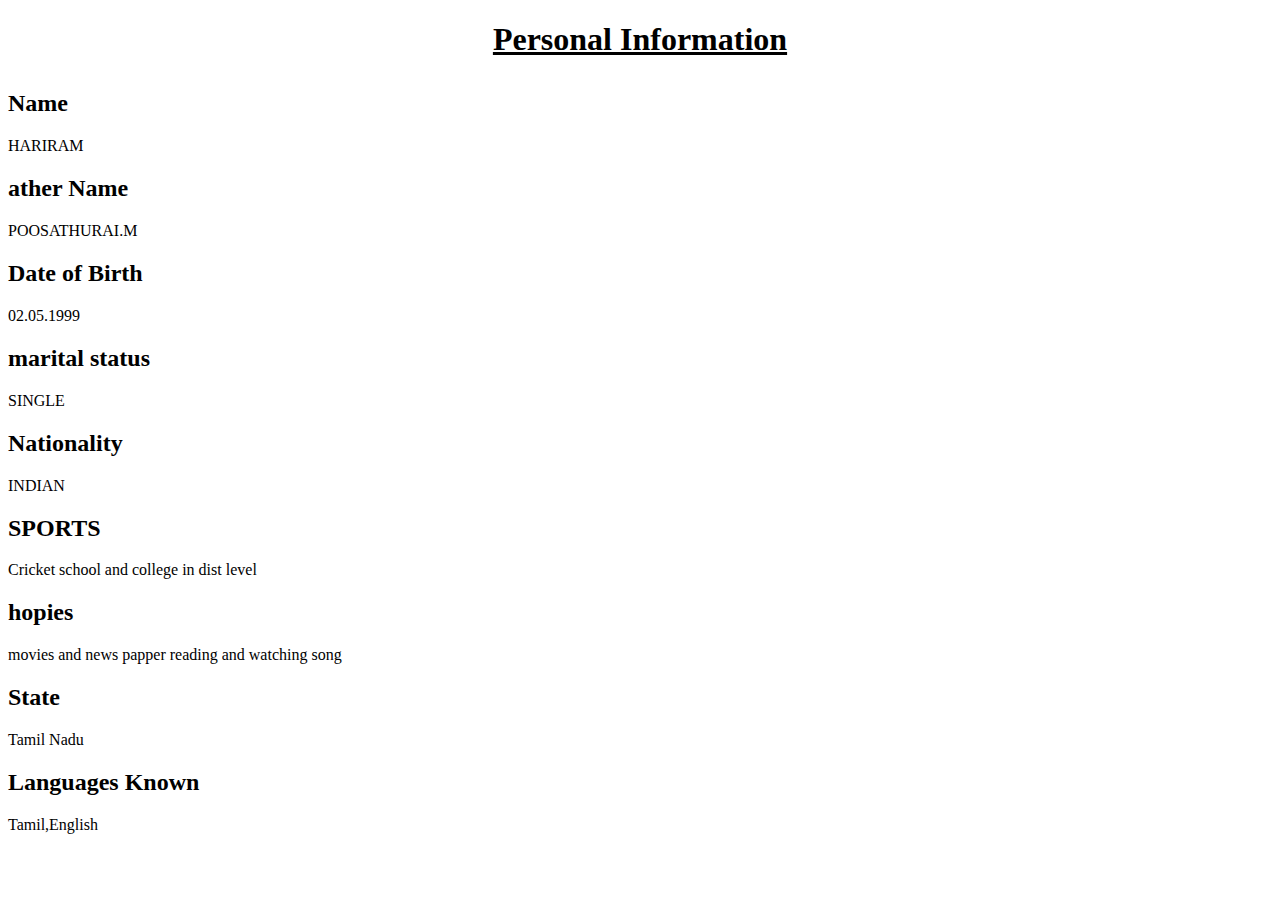
<file: html/bio-data.html.html>
<!DOCTYPE html>
<html lang="en">
<head>
    <meta charset="UTF-8">
    <meta name="viewport" content="width=device-width, initial-scale=1.0">
    <title>bio-data</title>
</head>
<body>
    <h1>
        <b>
            <u>
       <center>Personal Information</center>
            </u>
        </b>
        <p><h2>Name</h2><li>HARIRAM</li></p>
        <P><h2>ather Name</h2><li>POOSATHURAI.M</li></P>
        <p><h2>Date of Birth</h2><li>02.05.1999</li></p>
        <p><h2>marital status</h2><li>SINGLE</li></p>
        <p><h2>Nationality</h2><li>INDIAN</li></p>
        <p><h2>SPORTS</h2><li>Cricket school and college in dist level</li></p>
        <p><h2>hopies</h2> <li>movies and news papper reading and watching song</li></p>
        <p><h2>State</h2><li>Tamil Nadu</li></p>
        <p><h2>Languages Known</h2><li>Tamil,English</li></p>
    </h1>
</body>
</body>
</html>
</file>
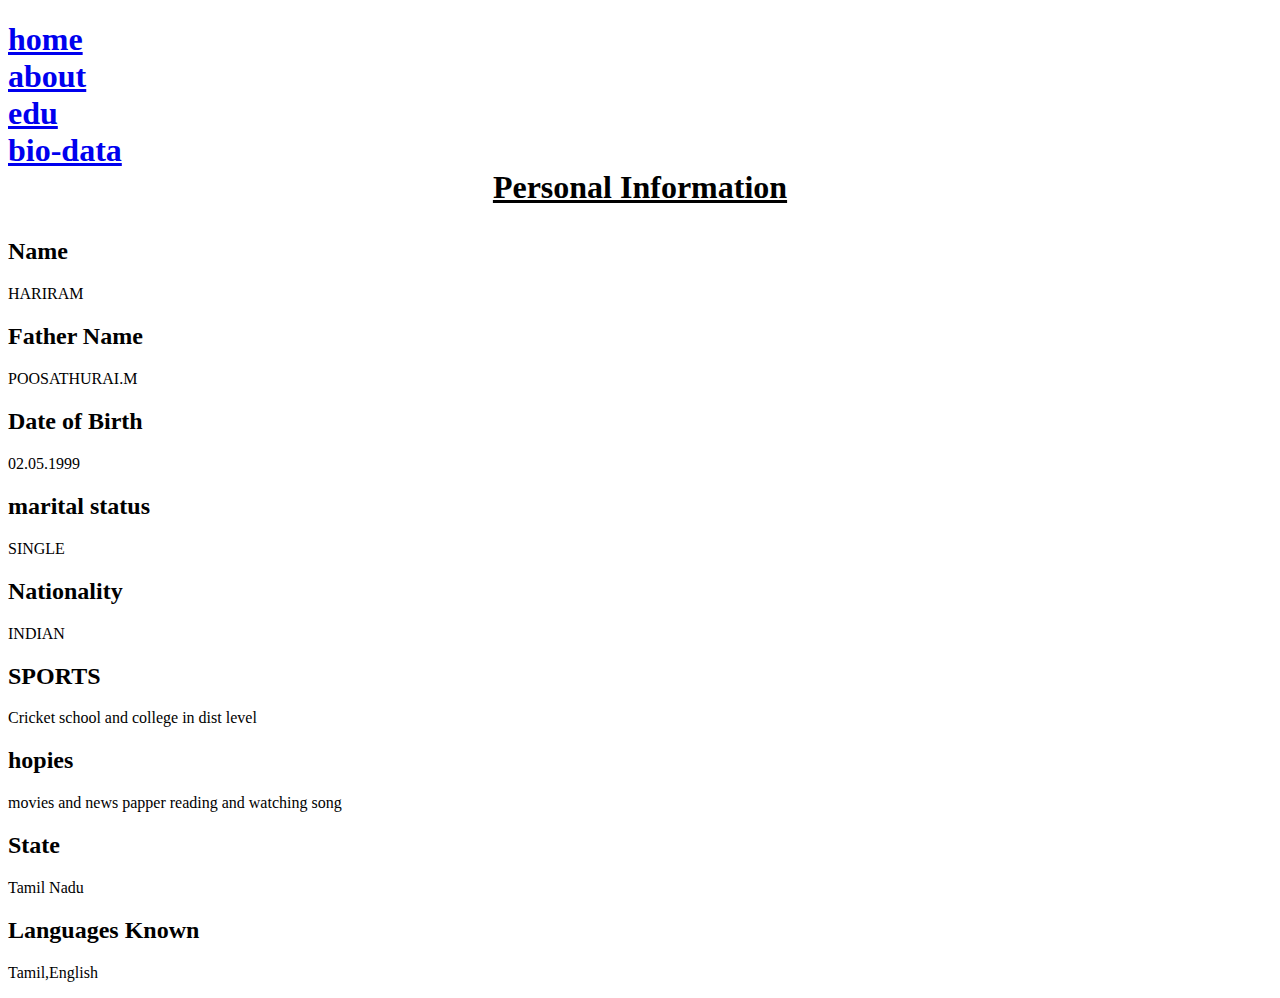
<file: html/bio.html>
<!DOCTYPE html>
<html lang="en">
<head>
    <meta charset="UTF-8">
    <meta name="viewport" content="width=device-width, initial-scale=1.0">
    <title>bio-data</title>
</head>
<body>
    <h1>
        <right>
            <li><a href="home.html">home</a></li>
            <li><a href="about.html">about</a></li>
            <li><a href="edu.html">edu</a></li>
            <li> <a href="bio.html">bio-data</a></li>
        </right>
        <b>
            <u>
       <center>Personal Information</center>
            </u>
        </b>
        <p><h2>Name</h2><li>HARIRAM</li></p>
        <P><h2>Father Name</h2><li>POOSATHURAI.M</li></P>
        <p><h2>Date of Birth</h2><li>02.05.1999</li></p>
        <p><h2>marital status</h2><li>SINGLE</li></p>
        <p><h2>Nationality</h2><li>INDIAN</li></p>
        <p><h2>SPORTS</h2><li>Cricket school and college in dist level</li></p>
        <p><h2>hopies</h2> <li>movies and news papper reading and watching song</li></p>
        <p><h2>State</h2><li>Tamil Nadu</li></p>
        <p><h2>Languages Known</h2><li>Tamil,English</li></p>
    </h1>
</body>
</body>
</html>
</file>
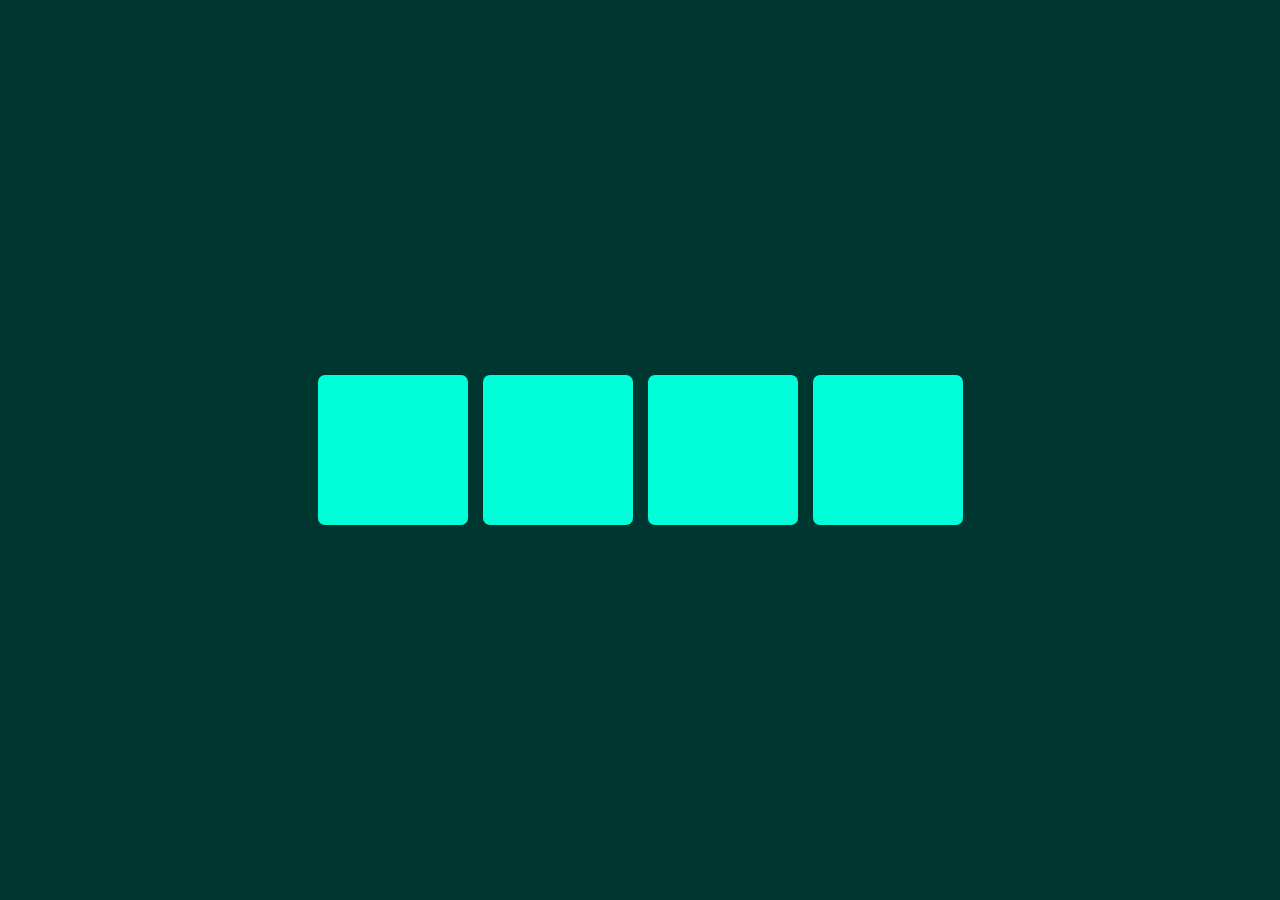
<file: html/raj.html>
<!DOCTYPE html>
<html lang="en">
<head>
    <meta charset="UTF-8">
    <meta name="viewport" content="width=device-width, initial-scale=1.0">
    <link rel="stylesheet" href="raj.css">
    <title>Document</title>
</head>
<body>
  <div class="container">
    <div class="card"></div>
    <div class="card"></div>
    <div class="card"></div>
    <div class="card"></div>
  </div>
</body>
</html>
</file>
<file: html/raj.css>
body{
    margin: 0px;
    background-color: #003630;
    height: 100dvh;
    display: flex;
    justify-content: center;
    align-items: center;
    gap: 15px;
}
.container{
    display: flex;
    gap: 15px;
    flex-wrap: wrap;
    padding: 20px;
    align-items: center;
    justify-content: center;
}
.container .card{
    width: 150px;
    height: 150px;
    border-radius: 7px;
    background: #00ffd9;
    cursor: pointer;
    transition: all 0.25s ease;
}
.container:hover> :not(:hover)
{
    filter: blur(5px);
    opacity: .5;
}
</file>
